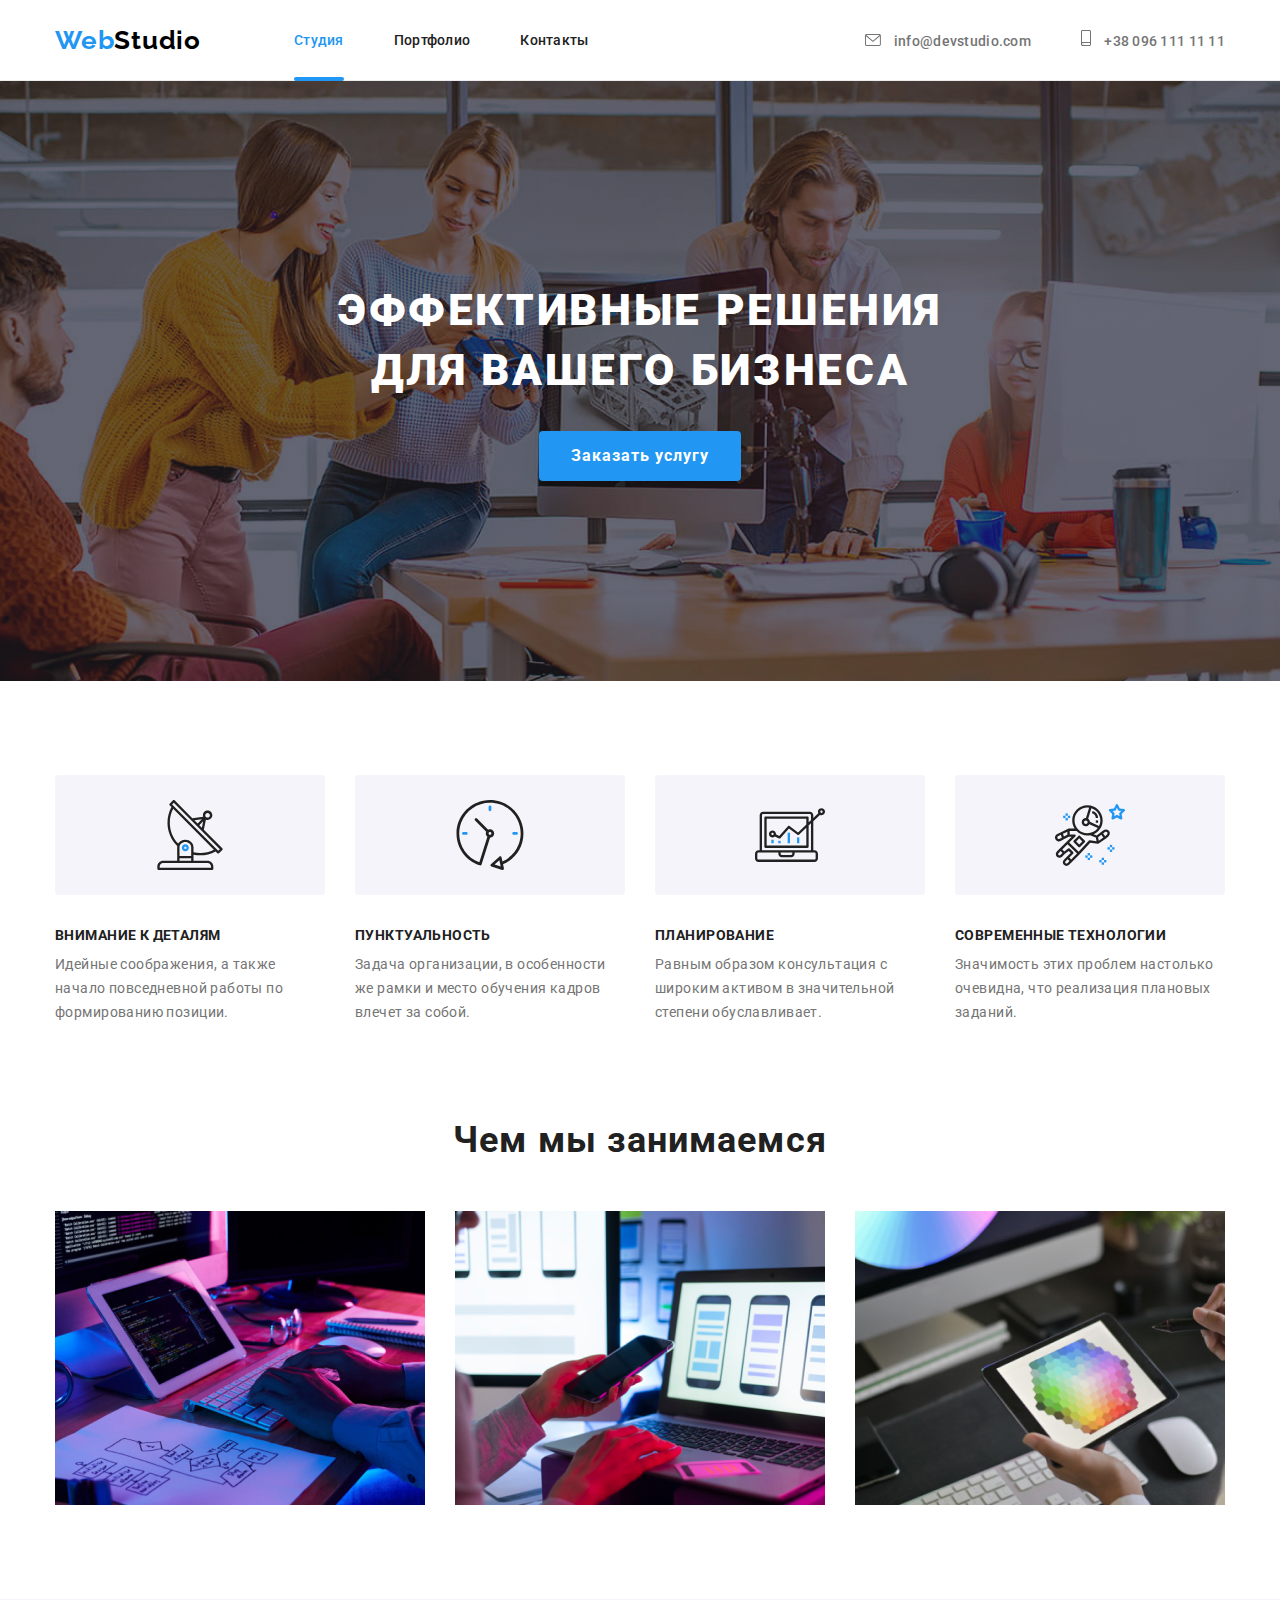
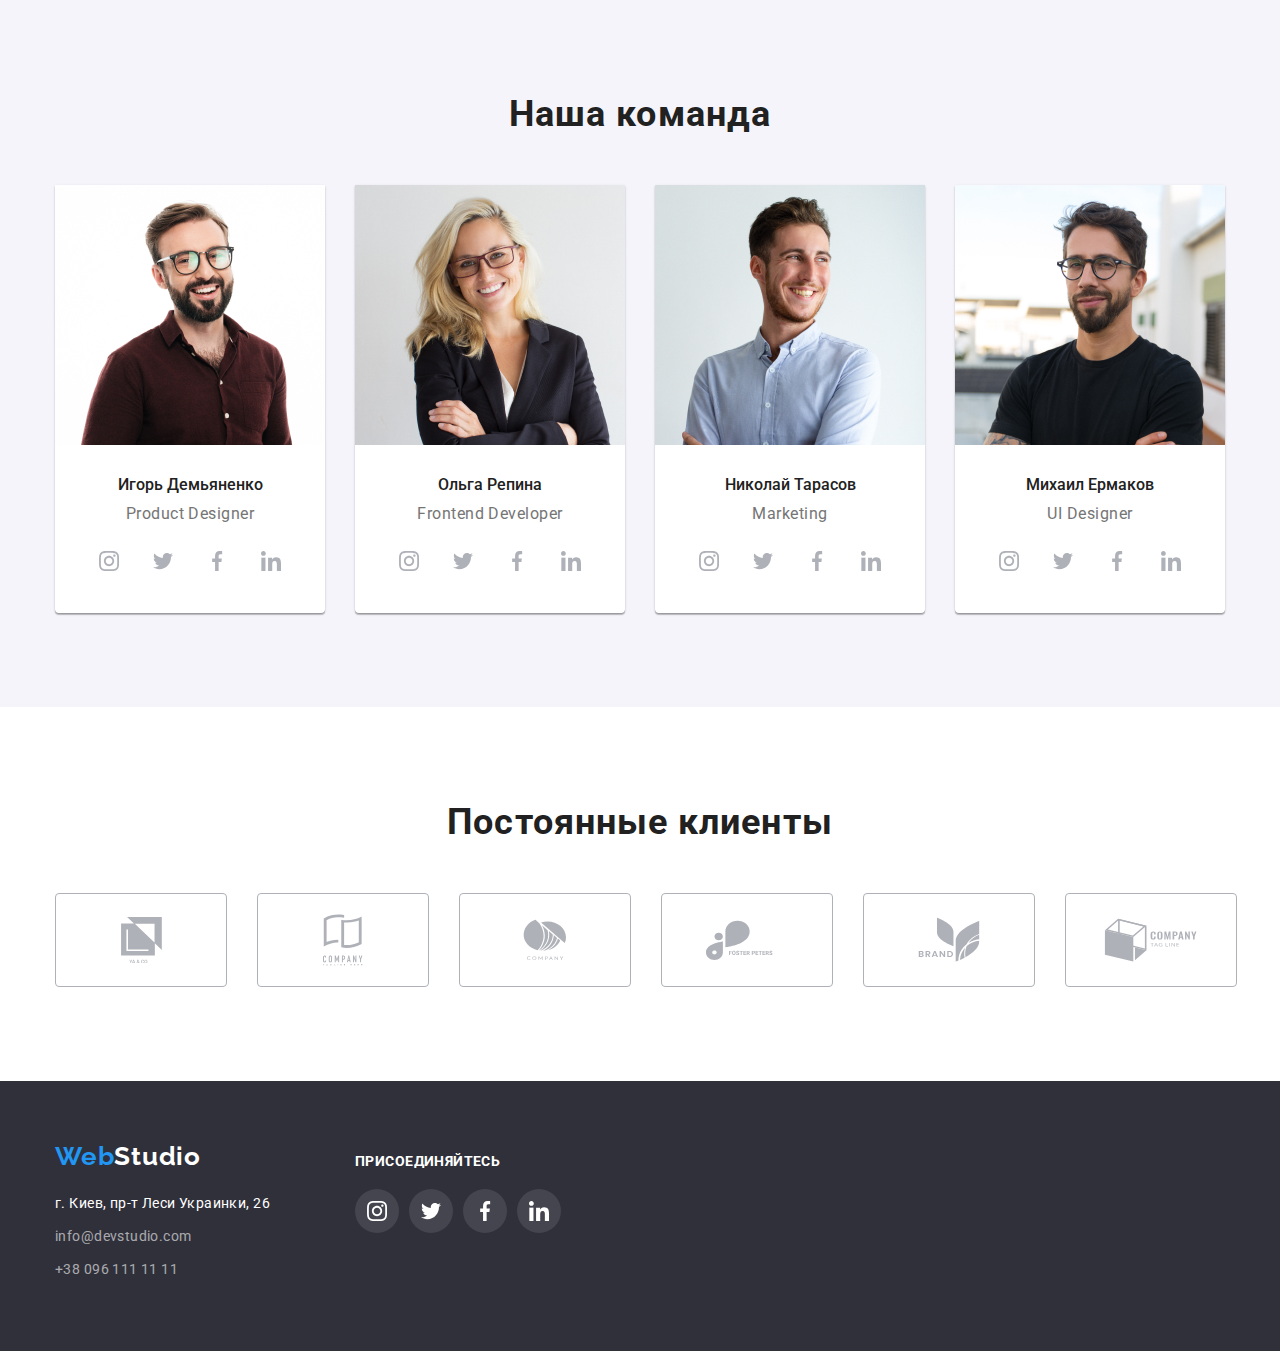
<file: index.html>
<!DOCTYPE html>
<html lang="en">
  <head>
    <meta charset="UTF-8"/>
    <meta http-equiv="X-UA-Compatible" content="IE=edge"/>
    <meta name="viewport" content="width=device-width, initial-scale=1.0"/>
    <title>WebStudio</title>
    <link rel="preconnect" href="https://fonts.gstatic.com"/>
    <link
      href="https://fonts.googleapis.com/css2?family=Raleway:wght@700&family=Roboto:wght@400;500;700;900&display=swap"
      rel="stylesheet"/>
    <link rel="stylesheet" href="./css/style.css"/>
  </head>
  
  <body>
    <header class="header">
      <div class="container">
        <div class="header-block">
          <nav class="nav-area">
             <a href="/" class="logo-web link">
               <span>Web</span><span class="logo-st">Studio</span>
             </a>
            <ul class="site-nav list">
              <li class="nav-item">
                 <a href="./index.html" class="link current">Студия</a>
              </li>
              <li class="nav-item">
                 <a href="./portfolio.html" class="link">Портфолио</a>
              </li>
              <li class="nav-item">
                 <a href="#contacts" class="link">Контакты</a>
              </li>
            </ul>
          </nav>
         <ul class="mail-phone list">
          <li class="contacts-item">
            <a href="mailto:info@devstudio.com" class="link">
              <svg class="header-contact-icon" width=16 height=12>
                <use href="./icons/sprite.svg#icon-envelope"></use>
              </svg>
              info@devstudio.com
            </a>
          </li>
          <li class="item">
            <a href="tel:+380961111111" class="link">
              <svg class="header-contact-icon" width=10 height=16>
                <use href="./icons/sprite.svg#icon-smartphone"></use>
              </svg>
              +38 096 111 11 11
            </a>
          </li>
         </ul>
       </div>
     </div>
    </header>
    
    <main>
      <!-- main content-->
      <section class="hero">
        <div class="hero-background">
          <div class="container">
              <h1 class="order-txt link">Эффективные решения для вашего бизнеса</h1>
            <button class="button order-btn" type="button" data-modal-open>Заказать услугу</button>
          </div>
        </div>
      </section>

      <!--Details-->
      <section class="spc-work">
        <div class="container">
          <h2 class="hiding-heading">Особенности работы</h2>
          <ul class="description-list list">
            <li class="description-item">
              <div class="spc-work-icon-block">
                <svg class="icon" width=70 height=70>
                    <use href="./icons/sprite.svg#icon-antenna"></use>
                </svg>
              </div>
              <h3 class="head-spc-work">Внимание к деталям</h3>
              <p class="description-spc-work">
                Идейные соображения, а также начало повседневной работы по
                формированию позиции.
              </p>
            </li>
            <li class="description-item">
              <div class="spc-work-icon-block">
                <svg class="icon" width=70 height=70>
                    <use href="./icons/sprite.svg#icon-clock"></use>
                </svg>
              </div>
              <h3 class="head-spc-work">Пунктуальность</h3>
              <p class="description-spc-work">
                Задача организации, в особенности же рамки и место обучения
                кадров влечет за собой.
              </p>
            </li>
            <li class="description-item">
              <div class="spc-work-icon-block">
                <svg class="icon" width=70 height=70>
                    <use href="./icons/sprite.svg#icon-diagram"></use>
                </svg>
              </div>
              <h3 class="head-spc-work">Планирование</h3>
              <p class="description-spc-work">
                Равным образом консультация с широким активом в значительной
                степени обуславливает.
              </p>
            </li>
            <li class="description-item">
              <div class="spc-work-icon-block">
                <svg class="icon" width=70 height=70>
                    <use href="./icons/sprite.svg#icon-astronaut"></use>
                </svg>
              </div>
              <h3 class="head-spc-work">Современные технологии</h3>
              <p class="description-spc-work">
                Значимость этих проблем настолько очевидна, что реализация
                плановых заданий.
              </p>
            </li>
          </ul>
        </div>
      </section>

      <!-- SERVICE-->
      <section class="section service-section">
        <div class="container">
          <h2 class="service-title">Чем мы занимаемся</h2>
          <ul class="service-list list">
            <li class="service-item">
              <img src="./img/img-wd-1.jpg" alt="img-wd-1" width="370"/>
            </li>
            <li class="service-item">
              <img src="./img/img-wd-2.jpg" alt="img-wd-2" width="370"/>
            </li>
            <li class="service-item">
              <img src="./img/img-wd-3.jpg" alt="img-wd-3" width="370"/>
            </li>
          </ul>
        </div>
      </section>
      <!-- SERVICE-->

      <section class="section team-section">
        <div class="container">
          <h2 class="team-title">Наша команда</h2>
          <ul class="list">
            <li class="team-item">
              <img src="./img/img-nk-1.jpg" alt="img-nk-1" width="270"/>
              <div class="description-team">
                <h3 class="our-team">Игорь Демьяненко</h3>
                <p class="card-description team-position">Product Designer</p>
                <ul class="list team-soc-list">
                  <li class="team-soc-item">
                    <a class="team-soc-icon" href="">
                      <svg class="icon" width=20 height=20>
                        <use href="./icons/sprite.svg#icon-instagram"></use>
                      </svg>
                    </a>
                  </li>
                  <li class="team-soc-item">
                    <a class="team-soc-icon" href="">
                      <svg class="icon" width=20 height=20>
                        <use href="./icons/sprite.svg#icon-twitter"></use>
                      </svg>
                    </a>
                  </li>
                  <li class="team-soc-item">
                    <a class="team-soc-icon" href="">
                      <svg class="icon" width=20 height=20>
                        <use href="./icons/sprite.svg#icon-facebook"></use>
                      </svg>
                    </a>
                  </li>
                  <li class="team-soc-item">
                    <a class="team-soc-icon" href="">
                      <svg class="icon" width=20 height=20>
                        <use href="./icons/sprite.svg#icon-linkedin"></use>
                      </svg>
                    </a>
                  </li>
                </ul>
              </div>
            </li>
            <li class="team-item">
              <img src="./img/img-nk-2.jpg" alt="img-nk-2" width="270"/>
              <div class="description-team">
                <h3 class="our-team">Ольга Репина</h3>
                <p class="card-description team-position">Frontend Developer</p>
                <ul class="list team-soc-list">
                  <li class="team-soc-item">
                    <a class="team-soc-icon" href="">
                      <svg class="icon" width=20 height=20>
                        <use href="./icons/sprite.svg#icon-instagram"></use>
                      </svg>
                    </a>
                  </li>
                  <li class="team-soc-item">
                    <a class="team-soc-icon" href="">
                      <svg class="icon" width=20 height=20>
                        <use href="./icons/sprite.svg#icon-twitter"></use>
                      </svg>
                    </a>
                  </li>
                  <li class="team-soc-item">
                    <a class="team-soc-icon" href="">
                      <svg class="icon" width=20 height=20>
                        <use href="./icons/sprite.svg#icon-facebook"></use>
                      </svg>
                    </a>
                  </li>
                  <li class="team-soc-item">
                    <a class="team-soc-icon" href="">
                      <svg class="icon" width=20 height=20>
                        <use href="./icons/sprite.svg#icon-linkedin"></use>
                      </svg>
                    </a>
                  </li>
                </ul>
              </div>
            </li>
            <li class="team-item">
              <img src="./img/img-nk-3.jpg" alt="img-nk-3" width="270"/>
              <div class="description-team">
                <h3 class="our-team">Николай Тарасов</h3>
                <p class="card-description team-position">Marketing</p>
                <ul class="list team-soc-list">
                  <li class="team-soc-item">
                    <a class="team-soc-icon" href="">
                      <svg class="icon" width=20 height=20>
                        <use href="./icons/sprite.svg#icon-instagram"></use>
                      </svg>
                    </a>
                  </li>
                  <li class="team-soc-item">
                    <a class="team-soc-icon" href="">
                      <svg class="icon" width=20 height=20>
                        <use href="./icons/sprite.svg#icon-twitter"></use>
                      </svg>
                    </a>
                  </li>
                  <li class="team-soc-item">
                    <a class="team-soc-icon" href="">
                      <svg class="icon" width=20 height=20>
                        <use href="./icons/sprite.svg#icon-facebook"></use>
                      </svg>
                    </a>
                  </li>
                  <li class="team-soc-item">
                    <a class="team-soc-icon" href="">
                      <svg class="icon" width=20 height=20>
                        <use href="./icons/sprite.svg#icon-linkedin"></use>
                      </svg>
                    </a>
                  </li>
                </ul>
              </div>
            </li>
            <li class="team-item">
              <img src="./img/img-nk-4.jpg" alt="img-nk-4" width="270"/>
              <div class="description-team">
                <h3 class="our-team">Михаил Ермаков</h3>
                <p class="card-description team-position">UI Designer</p>
                <ul class="list team-soc-list">
                  <li class="team-soc-item">
                    <a class="team-soc-icon" href="">
                      <svg class="icon" width=20 height=20>
                        <use href="./icons/sprite.svg#icon-instagram"></use>
                      </svg>
                    </a>
                  </li>
                  <li class="team-soc-item">
                    <a class="team-soc-icon" href="">
                      <svg class="icon" width=20 height=20>
                        <use href="./icons/sprite.svg#icon-twitter"></use>
                      </svg>
                    </a>
                  </li>
                  <li class="team-soc-item">
                    <a class="team-soc-icon" href="">
                      <svg class="icon" width=20 height=20>
                        <use href="./icons/sprite.svg#icon-facebook"></use>
                      </svg>
                    </a>
                  </li>
                  <li class="team-soc-item">
                    <a class="team-soc-icon" href="">
                      <svg class="icon" width=20 height=20>
                        <use href="./icons/sprite.svg#icon-linkedin"></use>
                      </svg>
                    </a>
                  </li>
                </ul>
              </div>
            </li>
          </ul>
        </div>
      </section>
    </main>

<!--Customers-->
<section class="section customer">
  <div class="container">
    <h2 class="service-title">Постоянные клиенты</h2>
    <ul class="list ">
      <li class="customer-item">
        <a class="link customer-link-item" href="">
          <svg class="icons" width=41 height=46.7>
            <use href="./icons/sprite.svg#icon-yaco"></use>
          </svg>
        </a>
      </li>
      <li class="customer-item">
        <a class="link customer-link-item" href="">
          <svg class="icons" width=40 height=52>
            <use href="./icons/sprite.svg#icon-winco"></use>
          </svg>
        </a>
      </li>
      <li class="customer-item">
        <a class="link customer-link-item" href="">
          <svg class="icons" width=43.46 height=41.18>
            <use href="./icons/sprite.svg#icon-orangeco"></use>
          </svg>
        </a>
      </li>
      <li class="customer-item">
        <a class="link customer-link-item" href="">
          <svg class="icons" width=84.44 height=40.62>
            <use href="./icons/sprite.svg#icon-fosterco"></use>
          </svg>
        </a>
      </li>
      <li class="customer-item">
        <a class="link customer-link-item" href="">
          <svg class="icons" width=62.54 height=45.43>
            <use href="./icons/sprite.svg#icon-brandco"></use>
          </svg>
        </a>
      </li>
      <li class="customer-item">
        <a class="link customer-link-item" href="">
          <svg class="icons" width=93.79 height=43.93>
            <use href="./icons/sprite.svg#icon-cubeco"></use>
          </svg>
        </a>
      </li>
    </ul>
  </div>
</section>

    <!--FOOTER-->
    <footer class="footer">
      <div class="container">
        <h2 class="hiding-heading">Свяжитесь с нами</h2>
        <div class="ftr-block">
          <div class="ftr-logo-adr">
            <a href="/" class="logo-web link">
              <span>Web</span><span class="ftr-logo-st">Studio</span>
            </a>
            <address class="ftr-adress">
              <ul class="list ftr-list">
                <li class="ftr-item">
                  <a href="https://goo.gl/maps/uUebUFh7nfzRT5ZEA" class="link" id="adr-link">г. Киев, пр-т Леси Украинки, 26</a>
                </li>
                <li class="ftr-item">
                  <a  href="mailto:info@devstudio.com" class="link">info@devstudio.com</a>
                </li>
                <li class="ftr-item">
                  <a href="tel:+380961111111" class="link">+38 096 111 11 11</a>
                </li>
              </ul>
            </address>
          </div>
          
          <div class="social-network">
            <h3 class="footer-connect">присоединяйтесь</h3>
              <ul class="list footer-soc-list">
                <li class="footer-soc-item">
                  <a class="footer-soc-icon" href="">
                    <svg class="icon" width=20 height=20>
                      <use href="./icons/sprite.svg#icon-instagram"></use>
                    </svg>
                  </a>
                </li>
                <li class="footer-soc-item">
                  <a class="footer-soc-icon" href="">
                    <svg class="icon" width=20 height=20>
                      <use href="./icons/sprite.svg#icon-twitter"></use>
                    </svg>
                  </a>
                </li>
                <li class="footer-soc-item">
                  <a class="footer-soc-icon" href="">
                    <svg class="icon" width=20 height=20>
                      <use href="./icons/sprite.svg#icon-facebook"></use>
                        </svg>
                      </a>
                    </li>
                <li class="footer-soc-item">
                  <a class="footer-soc-icon" href="">
                    <svg class="icon" width=20 height=20>
                      <use href="./icons/sprite.svg#icon-linkedin"></use>
                    </svg>
                  </a>
                </li>
              </ul>             
            </div>
          </div>
      </div>
    </footer>

    <!--Modal window-->
    
    <div class="modal is-hidden" id="modal" data-modal>
      <div class="modal-content" id="modal-content">  
        <button class="button modal-close" aria-label="Закрыть" data-modal-close type="button">
          <svg class="icon" width=11 height=11>
            <use href="./icons/sprite.svg#icon-close"></use>
          </svg>
        </button>
        <form>
        </form>
      </div>
    </div>
    <script src="./js/modal.js" type="module"></script>
    
    <!--Modal window-->
  
  </body>
</html>
</file>
<file: css/style.css>
:root {
  --brand-blue-color: #2196f3;
  --brand-blue-color-overlay: rgba(33, 150, 243, 0.9);
  --black: #000000;
  --common-color: #212121;
  --grey: #757575;
  --white: #ffffff;
  --background-black: #2f303a;
  --background-grey: #f5f4fa;
  --card-border-grey: #eeeeee;
  --header-underline: #ececec;
  --order-btn: #188ce8;
  --icon-body-grey: #afb1b8;
  --hero-background-grey: #c4c4c4;
  --timing-function: cubic-bezier(0.4, 0, 0.2, 1);
  --modal-background: rgba(0, 0, 0, 0.2);
  --modal-close-button-border: rgba(0, 0, 0, 0.1);
  --hero-overlay: rgba(47, 48, 58, 0.4);
  --footer-contacts: rgba(255, 255, 255, 0.6);
  --footer-soc-icon: rgba(255, 255, 255, 0.1);
  --footer-logo-shadow: 0px 4px 4px rgba(0, 0, 0, 0.25);
  --hero-button-shadow: 0px 4px 4px rgba(0, 0, 0, 0.15);
  --project-cards-shadow: 0px 1px 1px rgba(0, 0, 0, 0.12), 0px 4px 4px rgba(0, 0, 0, 0.06),
    1px 4px 6px rgba(0, 0, 0, 0.16);
  --project-button-shadow: 0px 3px 1px rgba(0, 0, 0, 0.1), 0px 1px 2px rgba(0, 0, 0, 0.08),
    0px 2px 2px rgba(0, 0, 0, 0.12);
  --team-item-shadow: 0px 1px 3px rgba(0, 0, 0, 0.12), 0px 1px 1px rgba(0, 0, 0, 0.14),
    0px 2px 1px rgba(0, 0, 0, 0.2);
  --timing-function: cubic-bezier(0.4, 0, 0.2, 1);
}

img {
  display: block;
}
svg {
  padding: 0;
  border: none;
}
/* ------Hide Headers------ */

.hiding-heading {
  position: absolute;
  width: 1px;
  height: 1px;
  margin: -1px;
  border: 0;
  padding: 0;

  white-space: nowrap;
  clip-path: inset(100%);
  clip: rect(0 0 0 0);
  overflow: hidden;
}
/* ------End Hide Headers------ */

body {
  font-family: 'Roboto', 'Open Sans', 'Helvetica Neue', sans-serif;
  color: var(--common-color);
  background-color: var(--white);
  margin: 0;
}

.list {
  list-style: none;
  margin: 0;
  padding-left: 0;
}

.link {
  text-decoration: none;
}

.container {
  max-width: 1200px;
  padding-left: 15px;
  padding-right: 15px;
  margin: 0 auto;
  box-sizing: border-box;
}

/* ------Header Section------ */
.header {
  border-bottom: 1px solid var(--header-underline);
}
.header-block {
  display: flex;
  align-items: center;
}

.nav-area {
  display: flex;
  align-items: center;
}
/* Logo Headder-Fotter */

.logo-web {
  color: var(--brand-blue-color);
  font-family: Raleway;
  font-weight: 700;
  font-size: 26px;
  line-height: 1.192;
  letter-spacing: 0.03em;
}

.logo-st {
  color: var(--black);
}

.ftr-logo-st {
  color: var(--white);
}
.logo-web.link {
  margin-right: 93px;
}

.logo-web.link:hover,
.logo-web.link:focus {
  opacity: 0.7;
}

.logo-web.shadow {
  text-shadow: var(--footer-logo-shadow);
  margin-top: 0;
  margin-bottom: 20px;
}

/* Main content and Header fonts */

.site-nav .link,
.mail-phone .link {
  font-family: inherit;
  font-weight: 500;
  font-size: 14px;
  line-height: 1.143;
  letter-spacing: 0.02em;
  padding-top: 32px;
  padding-bottom: 32px;
  transition: color 250ms var(--timing-function);
}

.site-nav .link::after,
.site-nav .link.current::after {
  content: '';
  display: block;
  width: 100%;
  background-color: var(--brand-blue-color);
  height: 4px;
  border-radius: 2px;
  position: absolute;
  bottom: -1px;
  transform: scalex(0%);
  transition: transform 250ms var(--timing-function);
}
.site-nav .link.current::after {
  transform: scaleX(100%);
}
.site-nav .link:hover::after,
.site-nav .link:focus::after {
  transform: scalex(100%);
}
/* site navigation*/

.site-nav .link {
  color: var(--common-color);
  position: relative;
  display: inline-block;
  transition: color 250ms var();
}

.site-nav .link.current {
  color: var(--brand-blue-color);
}

.site-nav .link:hover,
.site-nav .link:focus {
  color: var(--brand-blue-color);
}
.nav-item:not(:last-child) {
  margin-right: 50px;
}

/* Header Contacts */
.mail-phone {
  display: flex;
  align-items: center;
  margin-left: auto;
}
.contacts-item:not(:last-child) {
  margin-right: 50px;
}

.mail-phone .link {
  color: var(--grey);
}

.mail-phone .link:hover,
.mail-phone .link:focus {
  color: var(--brand-blue-color);
}

.header-contact-icon {
  margin-right: 10px;
  fill: currentColor;
}
/* ------End Header Section------ */

/* -----Main Container------ */
.site-nav {
  display: flex;
  align-items: center;
}

/* Hero */

.order-txt {
  font-weight: 900;
  font-size: 44px;
  line-height: 1.3636;
  text-align: center;
  letter-spacing: 0.06em;
  text-transform: uppercase;
  color: var(--white);
  margin: 0 auto 30px;
  max-width: 696px;
}

.hero-background {
  background-image: linear-gradient(var(--hero-overlay), var(--hero-overlay)),
    url(../img/backgroud.jpg);
  padding-top: 200px;
  padding-bottom: 200px;
  background-size: cover;
  background-position: center;
  background-repeat: no-repeat;
}
/*Hero end*/

/*Details*/
.spc-work {
  padding-top: 94px;
  padding-bottom: 0;
}

.description-list {
  display: flex;
}
.description-item:not(:last-child) {
  margin-right: 30px;
}

.description-item {
  max-width: 270px;
}

.head-spc-work,
.footer-connect {
  font-weight: 700;
  font-size: 14px;
  line-height: 1.143;
  text-transform: uppercase;
  letter-spacing: 0.03em;
  display: inline-block;
  margin-bottom: 10px;
  margin-top: 0;
}

.description-spc-work {
  font-size: 14px;
  line-height: 1.714;
  letter-spacing: 0.03em;
  color: var(--grey);
  margin-top: 0;
  margin-bottom: 0;
}
.spc-work-icon-block {
  display: flex;
  margin-bottom: 30px;
  height: 120px;
  background-color: var(--background-grey);
  border-radius: 4px;
}

.spc-work-icon-block > .icon {
  margin: auto;
}

/* Details end*/

/* Sections Service */
.section {
  padding-top: 94px;
  padding-bottom: 94px;
}
.service-section .list {
  display: flex;
  align-items: start;
}
.service-item:not(:last-child) {
  margin-right: 30px;
}
/* Team Section */

.team-section {
  background-color: var(--background-grey);
}

/*.team-title {
  margin-top: 0;
  margin-bottom: 50px;
}*/

.team-section .list {
  display: flex;
  align-items: flex-start;
  justify-content: center;
}

.team-item {
  max-width: 270px;
  background-color: var(--white);
  box-shadow: var(--team-item-shadow);
  border-bottom-right-radius: 4px;
  border-bottom-left-radius: 4px;
}

.team-item:not(:last-child) {
  margin-right: 30px;
}
.description-team {
  padding-top: 30px;
  padding-bottom: 30px;
}
.team-soc-item:not(:last-child) {
  margin-right: 10px;
}
/* Sections Service */

.service-section .service-title,
.team-section .team-title,
.customer .service-title {
  font-weight: 700;
  font-size: 36px;
  line-height: 1.167;
  text-align: center;
  letter-spacing: 0.03em;
  margin-top: 0;
  margin-bottom: 50px;
}

/* Sections h3 */

.our-team {
  font-weight: 500;
  font-size: 16px;
  line-height: 1.188;
  text-align: center;
  margin-top: 0;
  margin-bottom: 10px;
}

.portfolio-link.link {
  color: inherit;
}

.project-name {
  font-weight: 700;
  font-size: 18px;
  line-height: 2;
  letter-spacing: 0.06em;
  margin-top: 0;
  margin-bottom: 4px;
}

/* Card Descriptions */

.card-description {
  font-size: 16px;
  letter-spacing: 0.03em;
  color: var(--grey);
  margin: 0;
}

.team-position {
  line-height: 1.188;
  text-align: center;
  margin-bottom: 16px;
}

.project-type {
  line-height: 1.875;
}

.team-soc-item:not(:last-child) {
  margin-right: 10px;
}

.team-soc-icon,
.footer-soc-icon {
  display: flex;
  width: 44px;
  height: 44px;
  border-radius: 50%;
  transition: background-color 250ms var(--timing-function), fill 250ms var(--timing-function);
}

.team-soc-icon {
  background-color: transparent;
  fill: var(--icon-body-grey);
}

.team-soc-icon:hover,
.team-soc-icon:focus,
.footer-soc-icon:hover,
.footer-soc-icon:focus {
  background-color: var(--brand-blue-color);
  fill: var(--white);
}

.team-soc-icon > .icon,
.footer-soc-icon > .icon {
  margin: auto;
}
.team-soc-icon:not(:last-child),
.footer-soc-item:not(:last-child) {
  margin-right: 10px;
}
/* Portfolio Card Effects */

.portfolio-link {
  display: block;
}

.portfolio-link:hover,
.portfolio-link:focus {
  box-shadow: var(--project-cards-shadow);
}

/* Buttons */

.button {
  font-size: 16px;
  text-align: center;
  font-family: inherit;
  border: none;
  border-radius: 4px;
  cursor: pointer;
}
.button.order-btn {
  font-weight: 700;
  line-height: 1.875;
  letter-spacing: 0.06em;
  color: var(--white);
  background-color: var(--brand-blue-color);
  box-shadow: var(--hero-button-shadow);
  display: block;
  margin: 0 auto;
  padding: 10px 32px;
  min-width: 200px;
  transition: background-color 250ms var(--timing-function);
}
.button.order-btn:hover,
.button.order-btn:focus {
  background-color: var(--order-btn);
  color: var(--white);
}

.button.filter-button {
  font-weight: 500;
  line-height: 1.625;
  letter-spacing: 0.03em;
  color: var(--common-color);
  background-color: var(--background-grey);
  padding: 6px 26px;
  transition: background-color 250ms var(--timing-function), color 250ms var(--timing-function),
    box-shadow 250ms var(--timing-function);
}

.button.filter-button:hover,
.button.filter-button:focus {
  color: var(--white);
  background-color: var(--brand-blue-color);
  box-shadow: var(--project-button-shadow);
}

.filter-button-list {
  display: flex;
  align-items: center;
  justify-content: center;
  margin-bottom: 50px;
}

.project-button-item:not(:last-child) {
  margin-right: 8px;
}
.filter-btn-item:not(:last-child) {
  margin-right: 8px;
}

.button.modal-close {
  position: absolute;
  top: 8px;
  right: 8px;
  display: flex;
  align-items: center;
  justify-content: center;
  width: 30px;
  height: 30px;
  padding: 3px;
  fill: var(--black);
  background-color: var(--white);
  border-radius: 50%;
  border: 1px solid var(--modal-close-button-border);
  transition: fill 250ms var(--timing-function);
}

.button.modal-close:hover,
.button.modal-close:focus {
  fill: var(--brand-blue-color);
}
/* -----End Main Container------ */

/*-----Customer section-----*/
.customer .list {
  display: flex;
}
.customer-item:not(:last-child) {
  margin-right: 30px;
}
.customer-link-item {
  display: flex;
  height: 92px;
  width: 170px;
  border: 1px solid var(--icon-body-grey);
  border-radius: 4px;
  fill: var(--icon-body-grey);
  transition: border-color 250ms var(--timing-function), fill 250ms var(--timing-function);
}
.customer-link-item:hover,
.customer-link-item:focus {
  border-color: var(--brand-blue-color);
  fill: var(--brand-blue-color);
}
.customer-link-item > .icons {
  margin: auto;
}

/*----- END Customer section -----*/

/* ------Footer Section------ */
.footer {
  background-color: var(--background-black);
  padding-top: 60px;
  padding-bottom: 60px;
}
.ftr-block {
  display: flex;
}

.ftr-adress,
.ftr-adress .link {
  font-style: normal;
  font-size: 14px;
  line-height: 1.714;
  letter-spacing: 0.03em;
  margin-top: 20px;
}
.ftr-list .ftr-item {
  margin-bottom: 9px;
}
.ftr-logo-adr,
.social-network,
.subscribe {
  display: flex;
  flex-direction: column;
}

.ftr-logo-adr,
.social-network {
  width: 270px;
  margin-right: 30px;
}

a#adr-link {
  color: var(--white);
}

.ftr-adress .link {
  font-family: inherit;
  color: var(--footer-contacts);
}

.ftr-adress .link:hover,
.ftr-adress .link:focus {
  color: var(--white);
}
.footer-soc-list {
  display: flex;
  align-items: flex-start;
}

.footer-soc-icon {
  background-color: var(--footer-soc-icon);
  fill: var(--white);
}

.footer-connect {
  padding-top: 12px;
  margin-bottom: 20px;
  color: var(--white);
}

/*PORTFOLIO Project-cars*/
.project-card-list {
  display: flex;
  flex-wrap: wrap;
  align-items: flex-start;
}

.project-card-item:not(:nth-child(3n)) {
  margin-right: 30px;
}

.project-card-item:not(:nth-last-child(-n + 3)) {
  margin-bottom: 30px;
}

.project-card-description {
  padding: 19px 23px;
  border: 1px solid var(--card-border-grey);
}

.project-image-box {
  position: relative;
  overflow: hidden;
}
.project-overlay {
  position: absolute;
  top: 0;
  left: 0;
  display: flex;
  align-items: center;
  width: 100%;
  height: 100%;
  padding: 24px;
  background-color: var(--brand-blue-color-overlay);
  transform: translatey(100%);
  transition: transform 250ms var(--timing-function);
}

.portfolio-link:hover .project-overlay,
.portfolio-link:focus .project-overlay {
  transform: translatey(0);
}

.project-overlay-description {
  font-size: 18px;
  line-height: 1.555;
  letter-spacing: 0.03em;
  color: var(--white);
  overflow: auto;
  height: auto;
  max-height: 100%;
  margin: 0;
}
/*PORTFOLIO END*/

/* Modal window*/
.modal {
  position: fixed;
  top: 0;
  left: 0;
  z-index: 200;
  width: 100%;
  height: 100%;
  background-color: var(--modal-background);
  opacity: 1;
  transition: opacity 250ms var(--timing-function);
}

.modal.is-hidden {
  opacity: 0;
  pointer-events: none;
}

.modal-content {
  position: absolute;
  top: 50%;
  left: 50%;
  transform: translate(-50%, -50%) scale(1);
  height: 581px;
  width: 528px;
  background-color: var(--white);
  border-radius: 4px;
  box-shadow: var(--modal-box-shadow);
  transition: transform 250ms var(--timing-function);
}

.modal.is-hidden .modal-content {
  transform: translate(-50%, -50%) scale(0.9);
}
/* Button close*/
.button.modal-close {
  position: absolute;
  top: 8px;
  right: 8px;
  display: flex;
  align-items: center;
  justify-content: center;
  width: 30px;
  height: 30px;
  padding: 3px;
  fill: var(--black);
  background-color: var(--white);
  border-radius: 50%;
  border: 1px solid var(--modal-close-button-border);
  transition: fill 250ms var(--timing-function);
}

.button.modal-close:hover,
.button.modal-close:focus {
  fill: var(--brand-blue-color);
}
/* END Modal window*/
</file>
